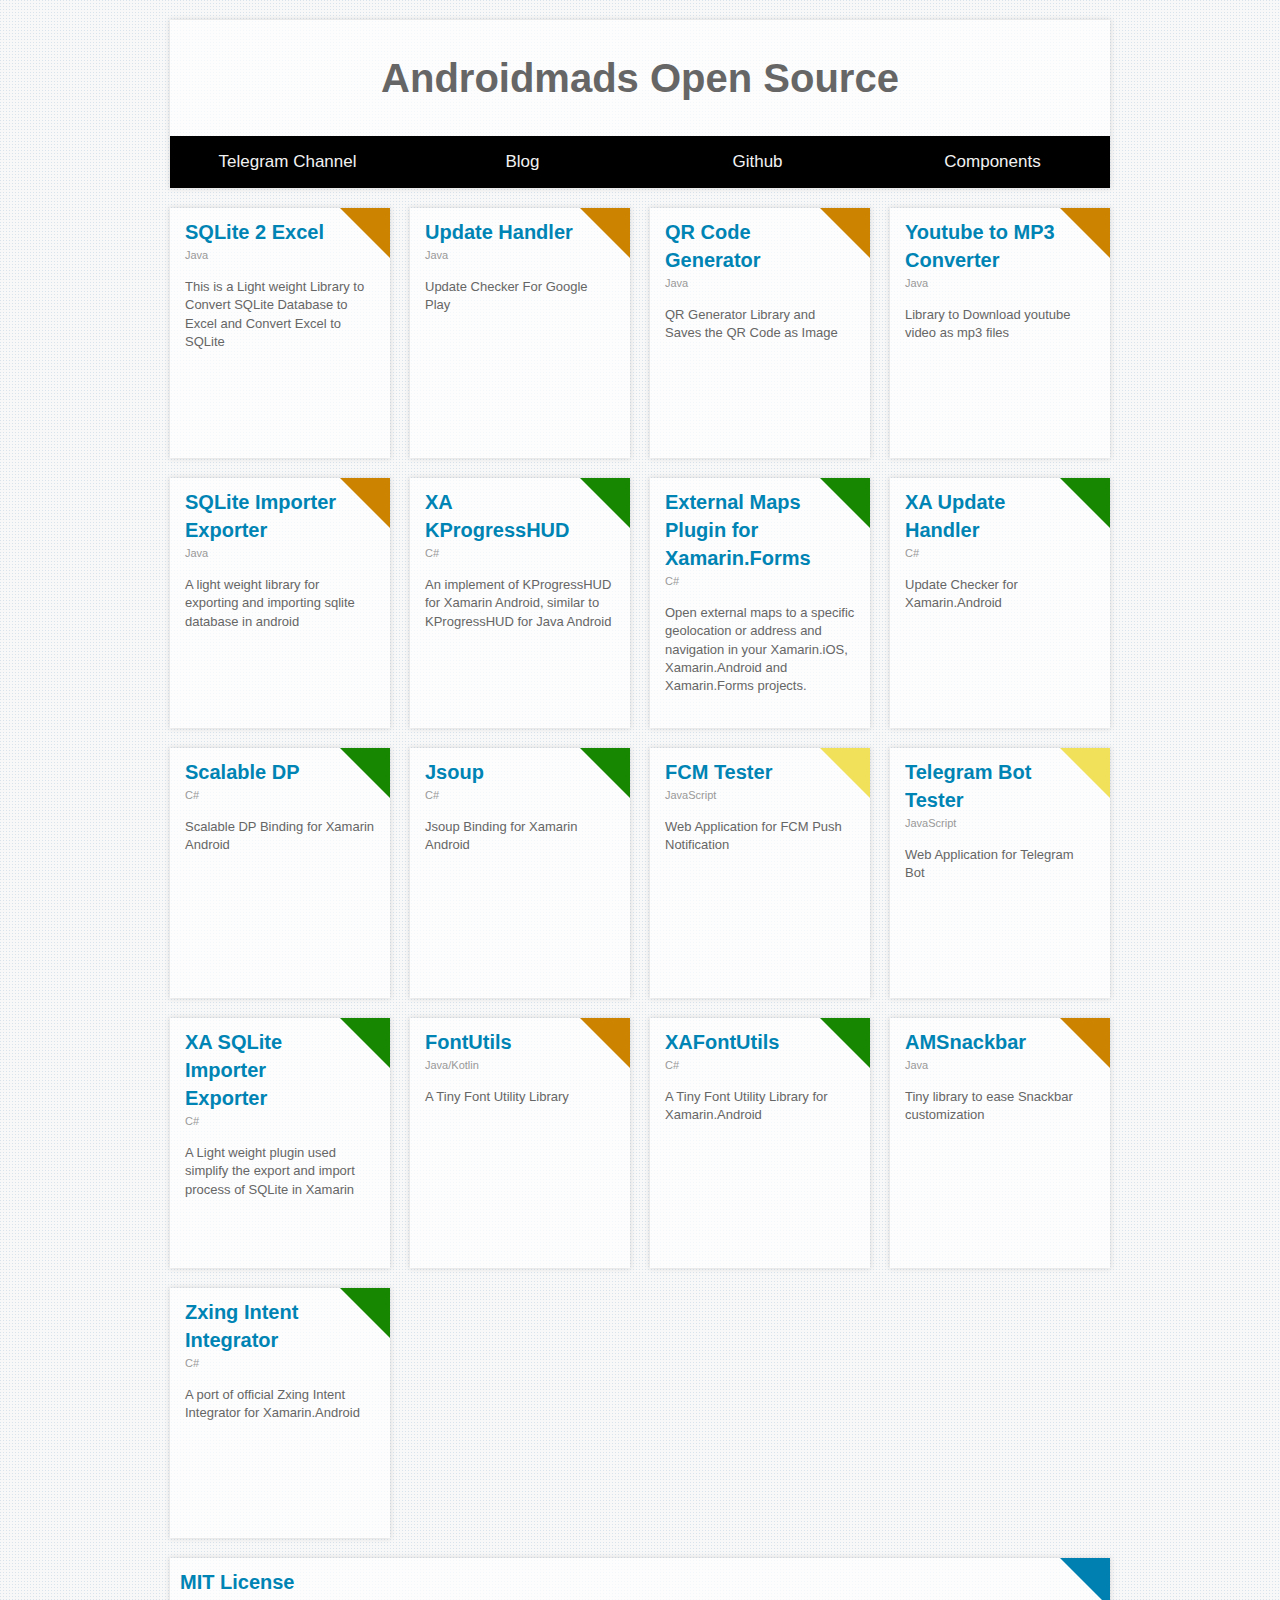
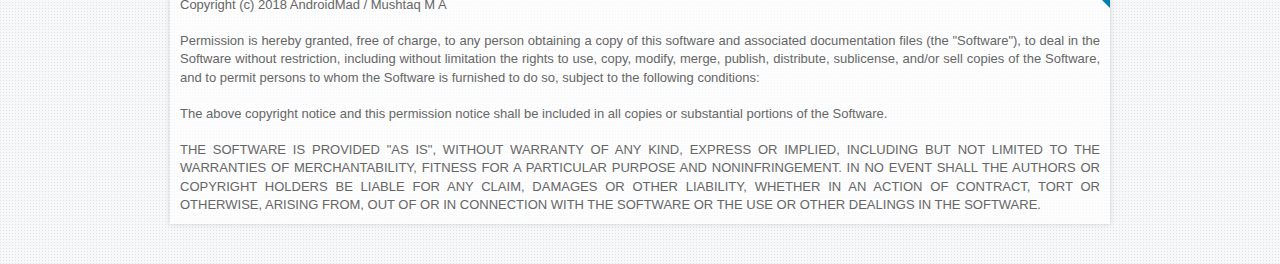
<file: index.html>
<!DOCTYPE html>

<html>
  <head>
    <title>Androidmads Open Source</title>
    <link rel="stylesheet" type="text/css" href="assets/reset.css">
    <link rel="stylesheet" type="text/css" href="assets/grid.css">
    <link rel="stylesheet" type="text/css" href="assets/style.css">
    <link rel="stylesheet" type="text/css" href="assets/social.css">
    <link href="https://avatars3.githubusercontent.com/u/15324356?s=32&v=4" rel="shortcut icon" type="image/x-icon">
    <link rel="mask-icon" sizes="any" href="https://avatars3.githubusercontent.com/u/15324356?s=32&v=4" color="#55acee">
    <meta name="viewport" content="width=device-width, initial-scale=1.0">
    <meta name="description" content="A listing of open source projects from Androidmads.">
  </head>
  <body>
	
	<div id="wrapper" class="grid clearfix">

		<div id="main" class="grid-4 main2" >
			<h1>Androidmads Open Source</h1>
			<div id="navbar">
				<a href="https://t.me/androidmad/" target="_blank">Telegram Channel</a>
				<a href="https://www.androidmads.info/" target="_blank">Blog</a>
				<a href="https://github.com/androidmads" target="_blank">Github</a>
				<a href="store/index.html" target="_blank">Components</a>
			</div> 
		</div>
		
		<ol id="repos">
			<li class="repo grid-1 java">
				<a href="https://github.com/androidmads/SQLite2XL">
					<h2>SQLite 2 Excel</h2>
					<h3>Java</h3>
					<p>This is a Light weight Library to Convert SQLite Database to Excel and Convert Excel to SQLite</p>
				</a>
			</li>
			<li class="repo grid-1 java">
				<a href="https://github.com/androidmads/UpdateHandler/">
					<h2>Update Handler</h2>
					<h3>Java</h3>
					<p>Update Checker For Google Play</p>
				</a>
			</li>
			<li class="repo grid-1 java">
				<a href="https://github.com/androidmads/QRGenerator">
					<h2>QR Code Generator</h2>
					<h3>Java</h3>
					<p>QR Generator Library and Saves the QR Code as Image</p>
				</a>
			</li>
			<li class="repo grid-1 java">
				<a href="https://github.com/androidmads/YoutubeMP3Converter">
					<h2>Youtube to MP3 Converter</h2>
					<h3>Java</h3>
					<p>Library to Download youtube video as mp3 files</p>
				</a>
			</li>
			<li class="repo grid-1 java">
				<a href="https://github.com/androidmads/SQLiteImporterExporter">
					<h2>SQLite Importer Exporter</h2>
					<h3>Java</h3>
					<p>A light weight library for exporting and importing sqlite database in android</p>
				</a>
			</li>
			<li class="repo grid-1 csharp">
				<a href="https://github.com/androidmads/XAKProgressHUD">
					<h2>XA KProgressHUD</h2>
					<h3>C#</h3>
					<p>An implement of KProgressHUD for Xamarin Android, similar to KProgressHUD for Java Android</p>
				</a>
			</li>
			<li class="repo grid-1 csharp">
				<a href="https://github.com/androidmads/MapsPlugin">
					<h2>External Maps Plugin for Xamarin.Forms</h2>
					<h3>C#</h3>
					<p>Open external maps to a specific geolocation or address and navigation in your Xamarin.iOS, Xamarin.Android and Xamarin.Forms projects.</p>
				</a>
			</li>
			<li class="repo grid-1 csharp">
				<a href="https://github.com/androidmads/XAUpdateHandler">
					<h2>XA Update Handler</h2>
					<h3>C#</h3>
					<p>Update Checker for Xamarin.Android</p>
				</a>
			</li>
			<li class="repo grid-1 csharp">
				<a href="https://github.com/androidmads/XA-SDP">
					<h2>Scalable DP</h2>
					<h3>C#</h3>
					<p>Scalable DP Binding for Xamarin Android</p>
				</a>
			</li>
			<li class="repo grid-1 csharp">
				<a href="https://github.com/androidmads/XAUpdateHandler/tree/master/libs">
					<h2>Jsoup</h2>
					<h3>C#</h3>
					<p>Jsoup Binding for Xamarin Android</p>
				</a>
			</li>
			<li class="repo grid-1 javascript">
				<a href="https://github.com/androidmads/fcm-tester">
					<h2>FCM Tester</h2>
					<h3>JavaScript</h3>
					<p>Web Application for FCM Push Notification</p>
				</a>
			</li>
			<li class="repo grid-1 javascript">
				<a href="https://github.com/androidmads/telegram-bot-tester">
					<h2>Telegram Bot Tester</h2>
					<h3>JavaScript</h3>
					<p>Web Application for Telegram Bot</p>
				</a>
			</li>
			<li class="repo grid-1 csharp">
				<a href="https://github.com/androidmads/XASQLiteImporterExporter">
					<h2>XA SQLite Importer Exporter</h2>
					<h3>C#</h3>
					<p>A Light weight plugin used simplify the export and import process of SQLite in Xamarin</p>
				</a>
			</li>
			<li class="repo grid-1 java">
				<a href="https://github.com/androidmads/FontUtils">
					<h2>FontUtils</h2>
					<h3>Java/Kotlin</h3>
					<p>A Tiny Font Utility Library</p>
				</a>
			</li>
			<li class="repo grid-1 csharp">
				<a href="https://github.com/androidmads/XAFontUtilsLibrary">
					<h2>XAFontUtils</h2>
					<h3>C#</h3>
					<p>A Tiny Font Utility Library for Xamarin.Android</p>
				</a>
			</li>
			<li class="repo grid-1 java">
				<a href="https://github.com/androidmads/AMSnackbar">
					<h2>AMSnackbar</h2>
					<h3>Java</h3>
					<p>Tiny library to ease Snackbar customization</p>
				</a>
			</li>
			<li class="repo grid-1 csharp">
				<a href="https://github.com/androidmads/XAZxing" download>
					<h2>Zxing Intent Integrator</h2>
					<h3>C#</h3>
					<p>A port of official Zxing Intent Integrator for Xamarin.Android</p>
				</a>
			</li>
		</ol>
	
		<div id="license" class="grid-5 repo">
			<h2>MIT License</h2>
			<p style="text-align:justify">Copyright (c) 2018 AndroidMad / Mushtaq M A<br/><br/>
			
			Permission is hereby granted, free of charge, to any person obtaining a copy of this software and associated
			documentation files (the "Software"), to deal in the Software without restriction, including without limitation
			the rights to use, copy, modify, merge, publish, distribute, sublicense, and/or sell copies of the Software,
			and to permit persons to whom the Software is furnished to do so, subject to the following conditions:<br/><br/>
			
			The above copyright notice and this permission notice shall be included in all
			copies or substantial portions of the Software.<br/><br/>
			
			THE SOFTWARE IS PROVIDED "AS IS", WITHOUT WARRANTY OF ANY KIND, EXPRESS OR IMPLIED, INCLUDING BUT
			NOT LIMITED TO THE WARRANTIES OF MERCHANTABILITY, FITNESS FOR A PARTICULAR PURPOSE AND NONINFRINGEMENT. 
			IN NO EVENT SHALL THE AUTHORS OR COPYRIGHT HOLDERS BE LIABLE FOR ANY CLAIM, DAMAGES OR OTHER LIABILITY,
			WHETHER IN AN ACTION OF CONTRACT, TORT OR OTHERWISE, ARISING FROM, OUT OF OR IN CONNECTION WITH THE 
			SOFTWARE OR THE USE OR OTHER DEALINGS IN THE SOFTWARE.</p>
		</div>
	
	</div>
	
    <script type="text/javascript" src="assets/jquery-1.7.1.min.js"></script>
    <script type="text/javascript" src="assets/strftime.js"></script>
	<!-- Go to www.addthis.com/dashboard to customize your tools --> 
	<script type="text/javascript" src="//s7.addthis.com/js/300/addthis_widget.js#pubid=ra-5bb23f2bce3e93c3"></script>
	<script type="text/javascript">
		document.getElementById("year").innerHTML = new Date().getFullYear();
	</script>
  </body>
</html>
</file>
<file: assets/grid.css>
.grid-1, .grid-2, .grid-3, .grid-4, .grid-5 {
  display:inline;
  float: left;
  position: relative;
  margin-left: 10px;
  margin-right: 10px;
}

/* Grid >> Children (Alpha ~ First, Omega ~ Last) */

.alpha {
  margin-left: 0;
}

.omega {
  margin-right: 0;
}

/* Grid >> 4 Columns */

.grid .grid-1 {
  width: 220px;
}

.grid .grid-2 {
  width: 460px;
}

.grid .grid-3 {
  width: 700px;
}

.grid .grid-4 {
  width: 940px;
}

.grid .grid-5 {
  width: 920px;
}

/* http://nicolasgallagher.com/micro-clearfix-hack/ */

.clearfix {
  *zoom: 1;
}

.clearfix:before,
.clearfix:after {
  content: "";
  display: table;
}

.clearfix:after {
  clear: both;
}
</file>
<file: assets/style.css>
html {
  background: url("bg.png") repeat;
}

body {
  font: 13px "Helvetica Neue", Helvetica, Arial, sans-serif;
  line-height: 1.4;
  color: #666;
  min-width: 960px;
}

h1 {
  font-weight: bold;
  font-size: 40px;
}

h2 {
  font-weight: bold;
  font-size: 20px;
  color: #0084b4;
}

a:link, a:visited {
  color: #0084b4;
  text-decoration: none;
}

a:hover {
  text-decoration: underline;
}

#wrapper {
  position: relative;
  width: 960px;
  margin: 0px auto;
  padding: 20px 0;
}

#main {
  /* height: 250px; */
  text-align: center;
  padding-bottom: 0px;
  background:white;
}

#main, div.header, li.repo {
  background: rgba(255, 255, 255, 0.7);
  -moz-box-shadow:    0 0 5px 1px rgba(0, 0, 0, 0.1);
  -webkit-box-shadow: 0 0 5px 1px rgba(0, 0, 0, 0.1);
  box-shadow:         0 0 5px 1px rgba(0, 0, 0, 0.1);
  margin-bottom: 20px;
}

div.repo {
  background: rgba(255, 255, 255, 0.7);
  -moz-box-shadow:    0 0 5px 1px rgba(0, 0, 0, 0.1);
  -webkit-box-shadow: 0 0 5px 1px rgba(0, 0, 0, 0.1);
  box-shadow:         0 0 5px 1px rgba(0, 0, 0, 0.1);
  margin-bottom: 20px;
  padding: 10px 10px;
}

#main h1 {
  margin: 30px 0;
}

#main h1, #main p {
  margin-left: 15px;
  margin-right: 15px;
}

#main p {
  font-size: 11px;
  line-height: 2;
}

#logo {
  width: 100px;
  height: 100px;
  margin: 15px;
/*   background: url("logo.png");
 */}

#logo h1 {
  margin: 0;
}

div.header {
  height: 130px;
}

div.header h1, div.header p {
  margin: 10px 15px 0;
}

div.header h1 {
  margin-bottom: 10px;
}

#num-repos, #num-members {
  font-size: 14px;
  font-weight: bold;
  color: #0084b4;
  line-height: 15px;
}

#statistics a:link, #statistics a:visited {
  color: inherit;
}

#statistics p.email {
  margin-top: 6px;
  font-size: 11px;
}

#recently-updated h1 a {
  font-weight: normal;
  font-size: 11px;
}

#recently-updated-repos {
  margin-left: 15px;
}

#recently-updated-repos li {
  line-height: 1.5;
}

#recently-updated-repos li span {
  display: inline-block;
  padding: 0 1px;
}

#recently-updated-repos li span {
  font-size: 11px;
}

#recently-updated-repos li span.name {
  padding: 0 6px 0;
  font-size: 13px;
}

#recently-updated-repos li span.time a,
#recently-updated-repos li span.watchers a,
#recently-updated-repos li span.forks a {
  color: #999;
}

li.repo {
  height: 250px;
}

li.repo > a {
  display: block;
  width: 100%;
  height: 100%;
  overflow: hidden;
  text-decoration: none;
  color: inherit;
}

li.repo a:hover {
  background: #efefef;
  background: rgba(0, 0, 0, 0.05);
}

li.repo h2, li.repo h3, li.repo p {
  margin: 10px 15px;
}

li.repo h2 {
  margin-bottom: 2px;
  max-width: 160px;
  overflow: hidden;
}

li.repo h3 {
  font-size: 11px;
  margin-top: 2px;
  margin-bottom: 15px;
  color: #999;
}

.repo:after {
  content: '';
  position: absolute;
  right: 0;
  top: 0;
  width: 0;
  height: 0;
  border-bottom: 50px solid transparent;
  border-left: 50px solid transparent;
  border-right: 50px solid #0080b0;
  pointer-events: none;
}


.repo.scala:after {
  border-right-color: #7ac9de;
}

.repo.ruby:after {
  border-right-color: #cc1100;
}

.repo.java:after {
  border-right-color: #cc8300;
}

.repo.csharp:after {
  border-right-color: #178600;
}

.repo.python:after {
  border-right-color: #6aad2d;
}

.repo.javascript:after {
  border-right-color: #F1E05A;
}

@keyframes small-swing { 0% { margin-top: 0 } 50% { margin-top: -10px } 100% { margin-top: 0 } }
@-moz-keyframes small-swing { 0% { margin-top: 0 } 50% { margin-top: -10px } 100% { margin-top: 0 } }
@-webkit-keyframes small-swing { 0% { margin-top: 0 } 50% { margin-top: -10px } 100% { margin-top: 0 } }
@-ms-keyframes small-swing { 0% { margin-top: 0 } 50% { margin-top: -10px } 100% { margin-top: 0 } }

@keyframes medium-swing { 0% { margin-top: 0 } 50% { margin-top: -20px } 100% { margin-top: 0 } }
@-moz-keyframes medium-swing { 0% { margin-top: 0 } 50% { margin-top: -20px } 100% { margin-top: 0 } }
@-webkit-keyframes medium-swing { 0% { margin-top: 0 } 50% { margin-top: -20px } 100% { margin-top: 0 } }
@-ms-keyframes medium-swing { 0% { margin-top: 0 } 50% { margin-top: -20px } 100% { margin-top: 0 } }

@keyframes large-swing { 0% { margin-top: 0 } 50% { margin-top: -40px } 100% { margin-top: 0 } }
@-moz-keyframes large-swing { 0% { margin-top: 0 } 50% { margin-top: -40px } 100% { margin-top: 0 } }
@-webkit-keyframes large-swing { 0% { margin-top: 0 } 50% { margin-top: -40px } 100% { margin-top: 0 } }
@-ms-keyframes large-swing { 0% { margin-top: 0 } 50% { margin-top: -40px } 100% { margin-top: 0 } }

.larry.size-smaller, .larry.size-small {
  animation: small-swing 0.5s infinite ease-in-out;
  -moz-animation: small-swing 0.5s infinite ease-in-out;
  -webkit-animation: small-swing 0.5s infinite ease-in-out;
  -ms-animation: small-swing 0.5s infinite ease-in-out;
}

.larry.size-medium, .larry.size-large {
  animation: medium-swing 1.25s infinite ease-in-out;
  -moz-animation: medium-swing 1.25s infinite ease-in-out;
  -webkit-animation: medium-swing 1.25s infinite ease-in-out;
  -ms-animation: medium-swing 1.25s infinite ease-in-out;
}

.larry.size-medium, .larry.size-fat {
  animation: large-swing 1.5s infinite ease-in-out;
  -moz-animation: large-swing 1.5s infinite ease-in-out;
  -webkit-animation: large-swing 1.5s infinite ease-in-out;
  -ms-animation: large-swing 1.5s infinite ease-in-out;
}

#flyzone {
  position: fixed;
  top: 0;
  left: 0;
  width: 100%;
  height: 100%;
  overflow: hidden;
}

@media screen and (max-width: 1000px) {
  body {
    min-width: inherit;  
  }
  
  #wrapper {
    width: 96%;
  }
  
  #main {
    width: 100%;
    display: inline-block;
    float: none;
    height: auto;
    padding-bottom: 0px;
    margin: 0 auto 20px;
	background:white;
  }
  
  .grid .grid-2 {
    width: 80%;
  }
  
  .grid .grid-3 {
    width: 100%;
    margin-left: 0;
    display: flex;
    justify-content: space-between;
  }
  
  #repos {
    display: flex;
    flex-direction: row;
    flex-wrap: wrap;
    justify-content: space-between;
    width: 100%;
  }
  
  li.repo {
    width: 30%;
    margin-right: 0;
    display: inline-block;
    margin-left: 0;
	background:white;
  }
}

@media screen and (max-width: 730px) {
  li.repo {
    min-width: 49%;
	background:white;
  }
}

@media screen and (max-width: 530px) {
  .grid .grid-3 {
    flex-direction: column;
  }
  
  .grid .grid-1,
  .grid .grid-2 {
    width: 100%;
    margin-right: 0;
    margin-left: 0;
  }
}
</file>
<file: assets/social.css>
@import url(https://fonts.googleapis.com/css?family=Lato);
@import url(https://cdnjs.cloudflare.com/ajax/libs/font-awesome/4.6.3/css/font-awesome.css);
.icon-bar {
  position: fixed;
  top: 50%;
  -webkit-transform: translateY(-50%);
  -ms-transform: translateY(-50%);
  transform: translateY(-50%);
}

.icon-bar a {
  display: block;
  text-align: center;
  padding: 16px;
  transition: all 0.3s ease;
  color: white;
  font-size: 20px;
}

.icon-bar a:link, .icon-bar a:visited {
  color: #fff;
  text-decoration: none;
}

.icon-bar a:hover {
  background-color: #ececec;
  color: #000000;
}

.facebook {
  background: #3B5998;
  color: white;
}

.twitter {
  background: #55ACEE;
  color: white;
}

.google {
  background: #dd4b39;
  color: white;
}

.github {
  background: #000000;
  color: white;
}

.youtube {
  background: #bb0000;
  color: white;
}

/* Sticky */

.main2 {
   background:#272B35;
}

#navbar {
  overflow: hidden;
  background-color: #000000;
  margin-bottom:0px;
}

#navbar1 {
  overflow: hidden;
  background-color: #000000;
  margin-bottom:0px;
}

#navbar1 a{
  float: left;
  display: block;
  color: #f2f2f2;
  text-align: center;
  padding: 14px 0px;
  text-decoration: none;
  font-size: 17px;
  width:33.334%;
}

#navbar a {
  float: left;
  display: block;
  color: #f2f2f2;
  text-align: center;
  padding: 14px 0px;
  text-decoration: none;
  font-size: 17px;
  width:25%;
}

#navbar a:hover {
  background-color: #ddd;
  color: black;
}

#navbar a.active {
  background-color: #4CAF50;
  color: white;
}
</file>
